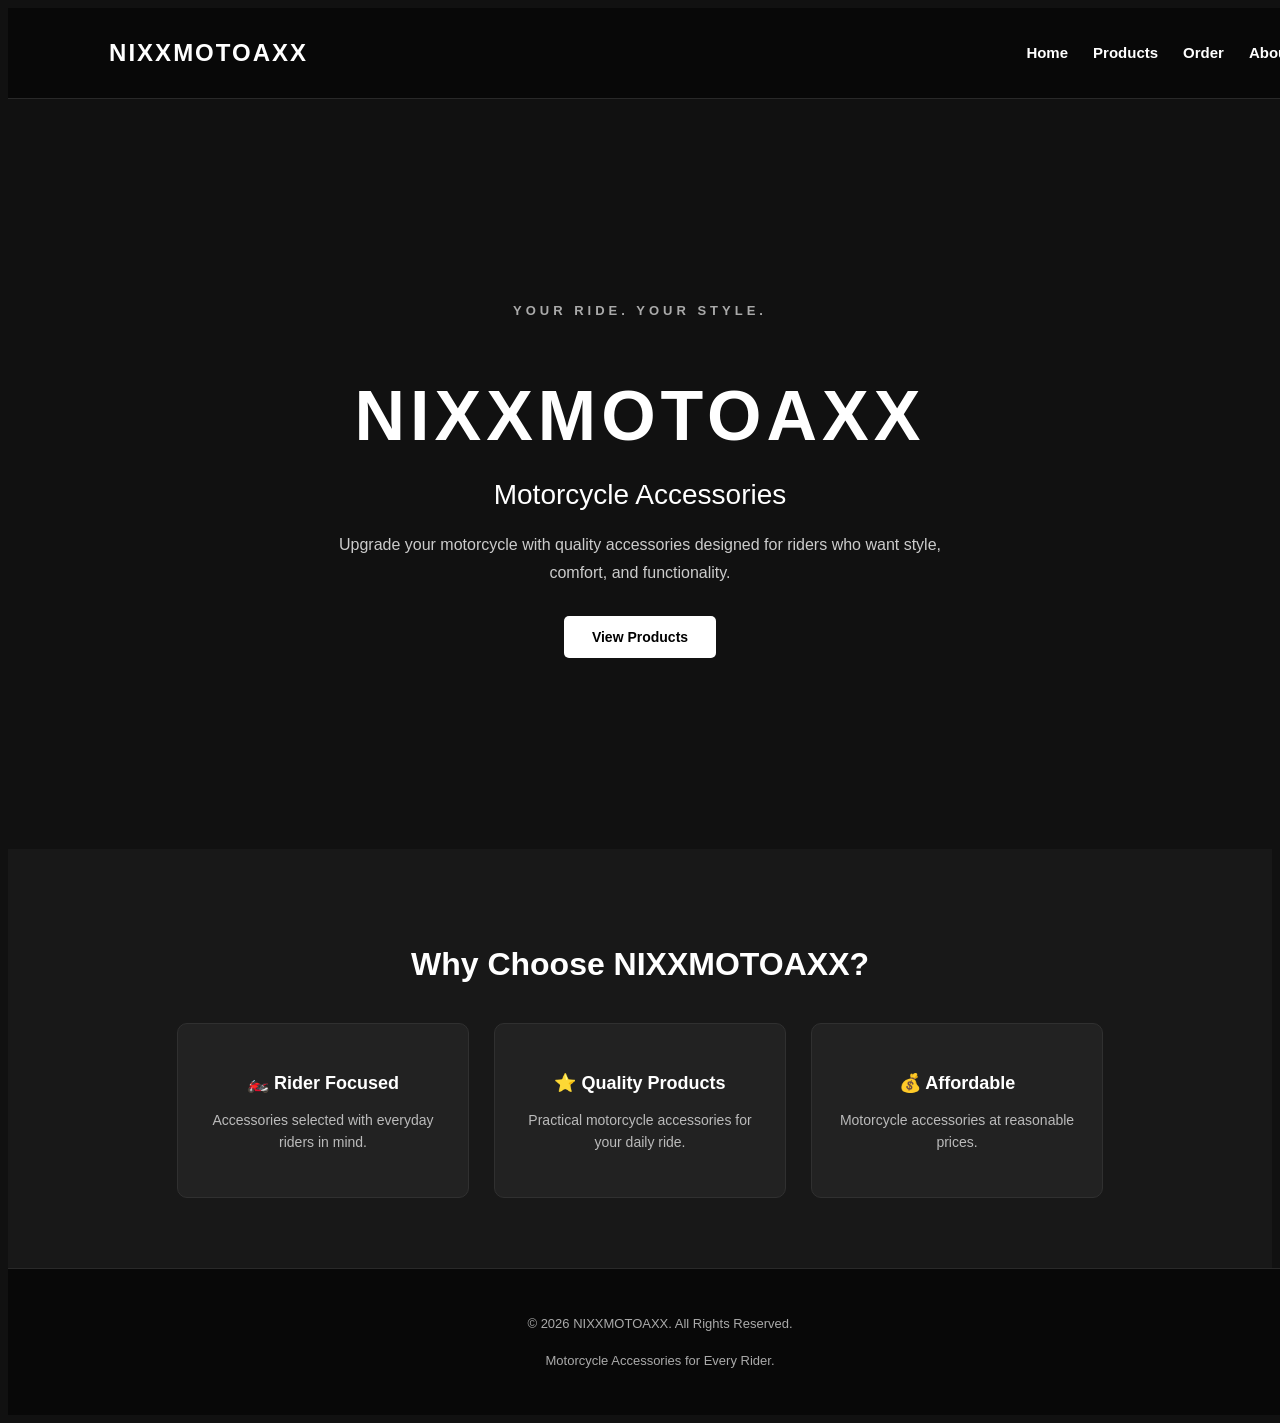
<file: index.html>
<!DOCTYPE html>
<html lang="en">

<head>
    <meta charset="UTF-8">
    <meta name="viewport" content="width=device-width, initial-scale=1.0">

    <title>NIXXMOTOAXX | Motorcycle Accessories</title>

    <link rel="stylesheet" href="style.css">
</head>

<body>

    <!-- Navigation -->
    <header>
        <nav class="navbar">

            <div class="logo">
                NIXXMOTOAXX
            </div>

            <ul class="nav-links">
                <li><a href="index.html">Home</a></li>
                <li><a href="products.html">Products</a></li>
                <li><a href="order.html">Order</a></li>
                <li><a href="about.html">About</a></li>
                <li><a href="contact.html">Contact</a></li>
            </ul>

        </nav>
    </header>


    <!-- Hero Section -->
    <main>

        <section class="hero">

            <div class="hero-content">

                <p class="small-title">
                    YOUR RIDE. YOUR STYLE.
                </p>

                <h1>
                    NIXXMOTOAXX
                </h1>

                <h2>
                    Motorcycle Accessories
                </h2>

                <p>
                    Upgrade your motorcycle with quality accessories
                    designed for riders who want style, comfort, and
                    functionality.
                </p>

                <a href="products.html" class="button">
                    View Products
                </a>

            </div>

        </section>


        <!-- Why Choose Us -->
        <section class="features">

            <h2>Why Choose NIXXMOTOAXX?</h2>

            <div class="feature-container">

                <div class="feature-card">
                    <h3>🏍️ Rider Focused</h3>
                    <p>
                        Accessories selected with everyday riders in mind.
                    </p>
                </div>

                <div class="feature-card">
                    <h3>⭐ Quality Products</h3>
                    <p>
                        Practical motorcycle accessories for your daily ride.
                    </p>
                </div>

                <div class="feature-card">
                    <h3>💰 Affordable</h3>
                    <p>
                        Motorcycle accessories at reasonable prices.
                    </p>
                </div>

            </div>

        </section>

    </main>


    <!-- Footer -->
    <footer>

        <p>
            © 2026 NIXXMOTOAXX. All Rights Reserved.
        </p>

        <p>
            Motorcycle Accessories for Every Rider.
        </p>

    </footer>

</body>

</html>
</file>
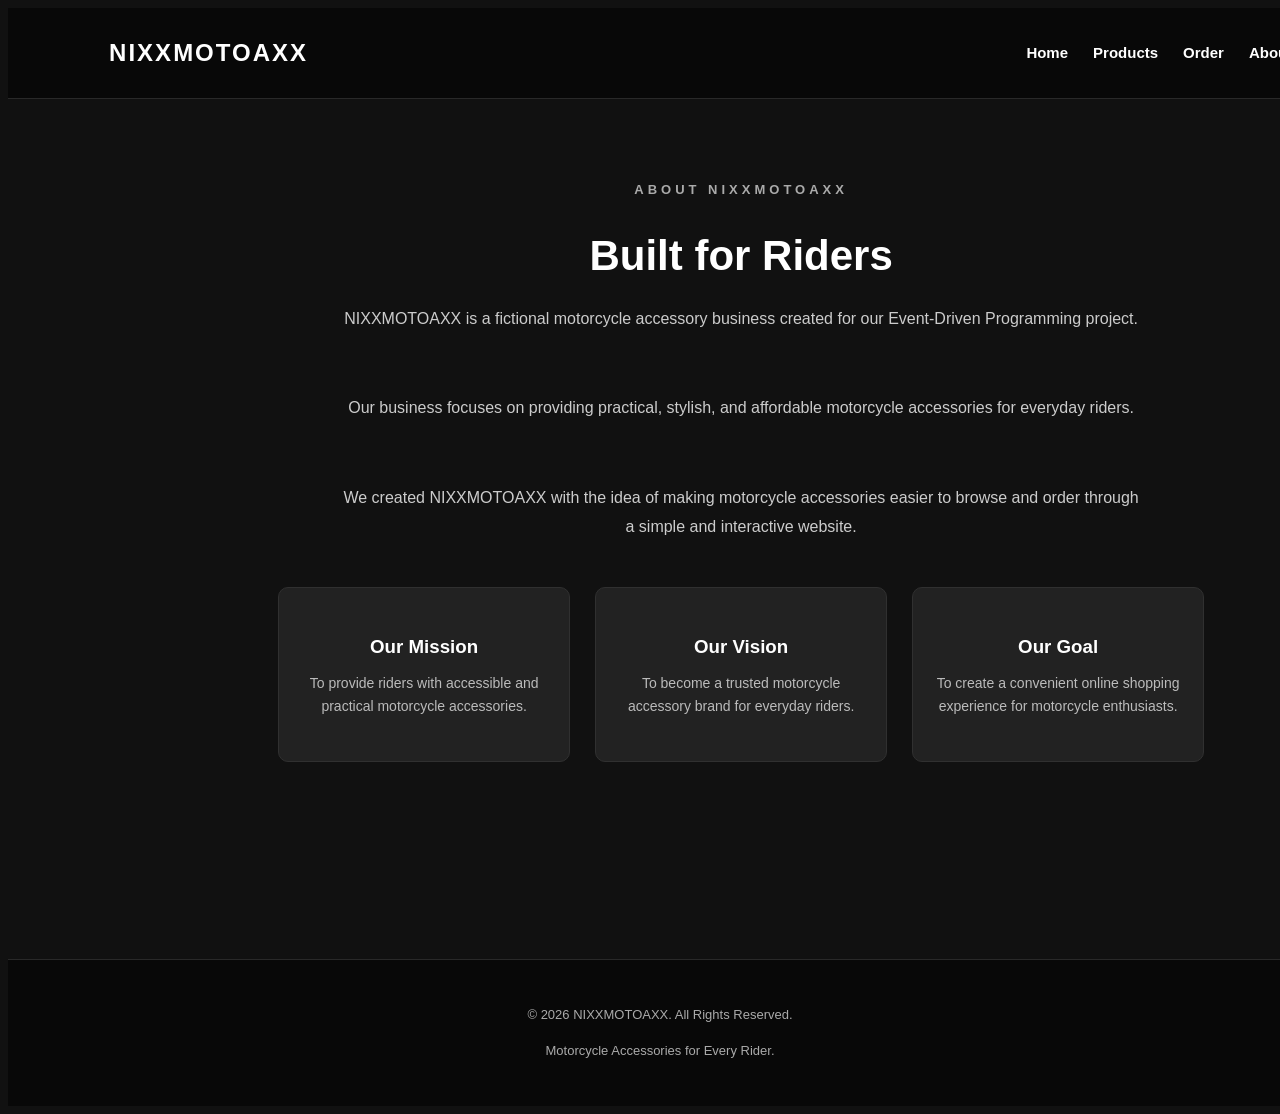
<file: about.html>
<!DOCTYPE html>
<html lang="en">

<head>

    <meta charset="UTF-8">

    <meta name="viewport" content="width=device-width, initial-scale=1.0">

    <title>About Us | NIXXMOTOAXX</title>

    <link rel="stylesheet" href="style.css">

</head>


<body>

    <!-- Navigation -->

    <header>

        <nav class="navbar">

            <div class="logo">
                NIXXMOTOAXX
            </div>

            <ul class="nav-links">

                <li>
                    <a href="index.html">Home</a>
                </li>

                <li>
                    <a href="products.html">Products</a>
                </li>

                <li>
                    <a href="order.html">Order</a>
                </li>

                <li>
                    <a href="about.html">About</a>
                </li>

                <li>
                    <a href="contact.html">Contact</a>
                </li>

            </ul>

        </nav>

    </header>


    <!-- About Section -->

    <main>

        <section class="about-section">

            <p class="small-title">
                ABOUT NIXXMOTOAXX
            </p>

            <h1>
                Built for Riders
            </h1>

            <div class="about-content">

                <p>
                    NIXXMOTOAXX is a fictional motorcycle accessory
                    business created for our Event-Driven Programming
                    project.
                </p>

                <br>

                <p>
                    Our business focuses on providing practical,
                    stylish, and affordable motorcycle accessories
                    for everyday riders.
                </p>

                <br>

                <p>
                    We created NIXXMOTOAXX with the idea of making
                    motorcycle accessories easier to browse and
                    order through a simple and interactive website.
                </p>

            </div>


            <!-- Business Values -->

            <div class="about-card-container">

                <div class="about-card">

                    <h3>
                        Our Mission
                    </h3>

                    <p>
                        To provide riders with accessible and
                        practical motorcycle accessories.
                    </p>

                </div>


                <div class="about-card">

                    <h3>
                        Our Vision
                    </h3>

                    <p>
                        To become a trusted motorcycle accessory
                        brand for everyday riders.
                    </p>

                </div>


                <div class="about-card">

                    <h3>
                        Our Goal
                    </h3>

                    <p>
                        To create a convenient online shopping
                        experience for motorcycle enthusiasts.
                    </p>

                </div>

            </div>

        </section>

    </main>


    <!-- Footer -->

    <footer>

        <p>
            © 2026 NIXXMOTOAXX. All Rights Reserved.
        </p>

        <p>
            Motorcycle Accessories for Every Rider.
        </p>

    </footer>

</body>

</html>
</file>
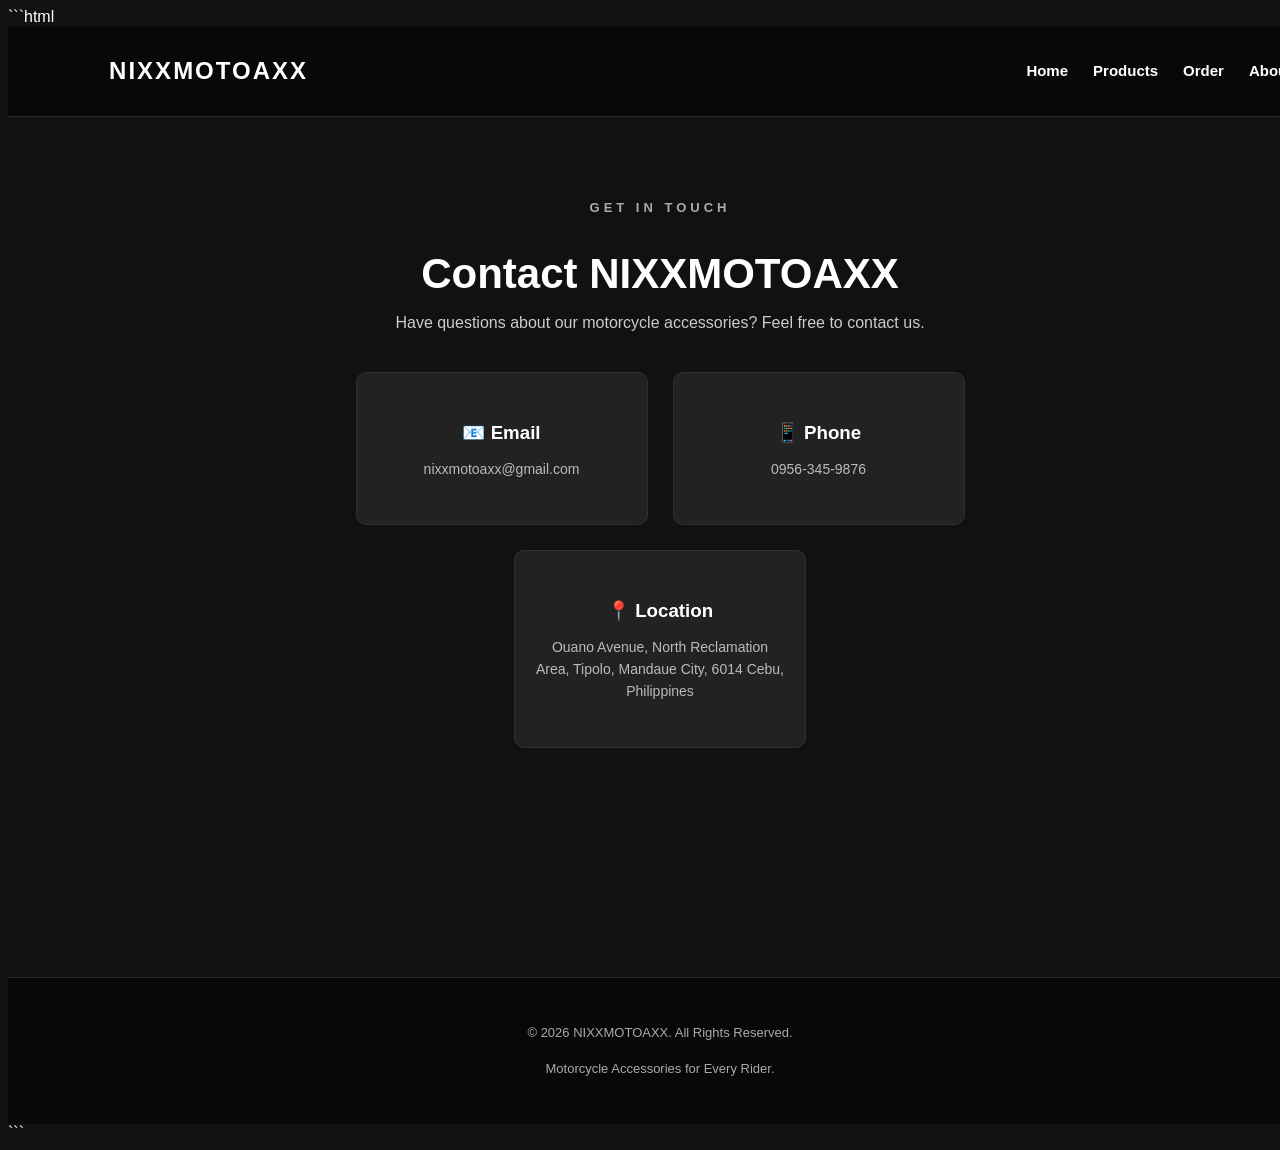
<file: contact.html>
```html
<!DOCTYPE html>
<html lang="en">

<head>

    <meta charset="UTF-8">

    <meta name="viewport" content="width=device-width, initial-scale=1.0">

    <title>Contact | NIXXMOTOAXX</title>

    <link rel="stylesheet" href="style.css">

</head>


<body>

    <!-- Navigation -->

    <header>

        <nav class="navbar">

            <div class="logo">
                NIXXMOTOAXX
            </div>

            <ul class="nav-links">

                <li>
                    <a href="index.html">Home</a>
                </li>

                <li>
                    <a href="products.html">Products</a>
                </li>

                <li>
                    <a href="order.html">Order</a>
                </li>

                <li>
                    <a href="about.html">About</a>
                </li>

                <li>
                    <a href="contact.html">Contact</a>
                </li>

            </ul>

        </nav>

    </header>


    <!-- Contact Section -->

    <main>

        <section class="contact-section">

            <p class="small-title">
                GET IN TOUCH
            </p>

            <h1>
                Contact NIXXMOTOAXX
            </h1>

            <p class="contact-intro">
                Have questions about our motorcycle accessories?
                Feel free to contact us.
            </p>


            <div class="contact-container">


                <!-- Email -->

                <div class="contact-card">

                    <h3>
                        📧 Email
                    </h3>

                    <p>
                        nixxmotoaxx@gmail.com
                    </p>

                </div>


                <!-- Phone -->

                <div class="contact-card">

                    <h3>
                        📱 Phone
                    </h3>

                    <p>
                        0956-345-9876
                    </p>

                </div>


                <!-- Location -->

                <div class="contact-card">

                    <h3>
                        📍 Location
                    </h3>

                    <p>
                        Ouano Avenue, North Reclamation Area, Tipolo, Mandaue City, 6014 Cebu, Philippines
                    </p>

                </div>


            </div>

        </section>

    </main>


    <!-- Footer -->

    <footer>

        <p>
            © 2026 NIXXMOTOAXX. All Rights Reserved.
        </p>

        <p>
            Motorcycle Accessories for Every Rider.
        </p>

    </footer>

</body>

</html>
```
</file>
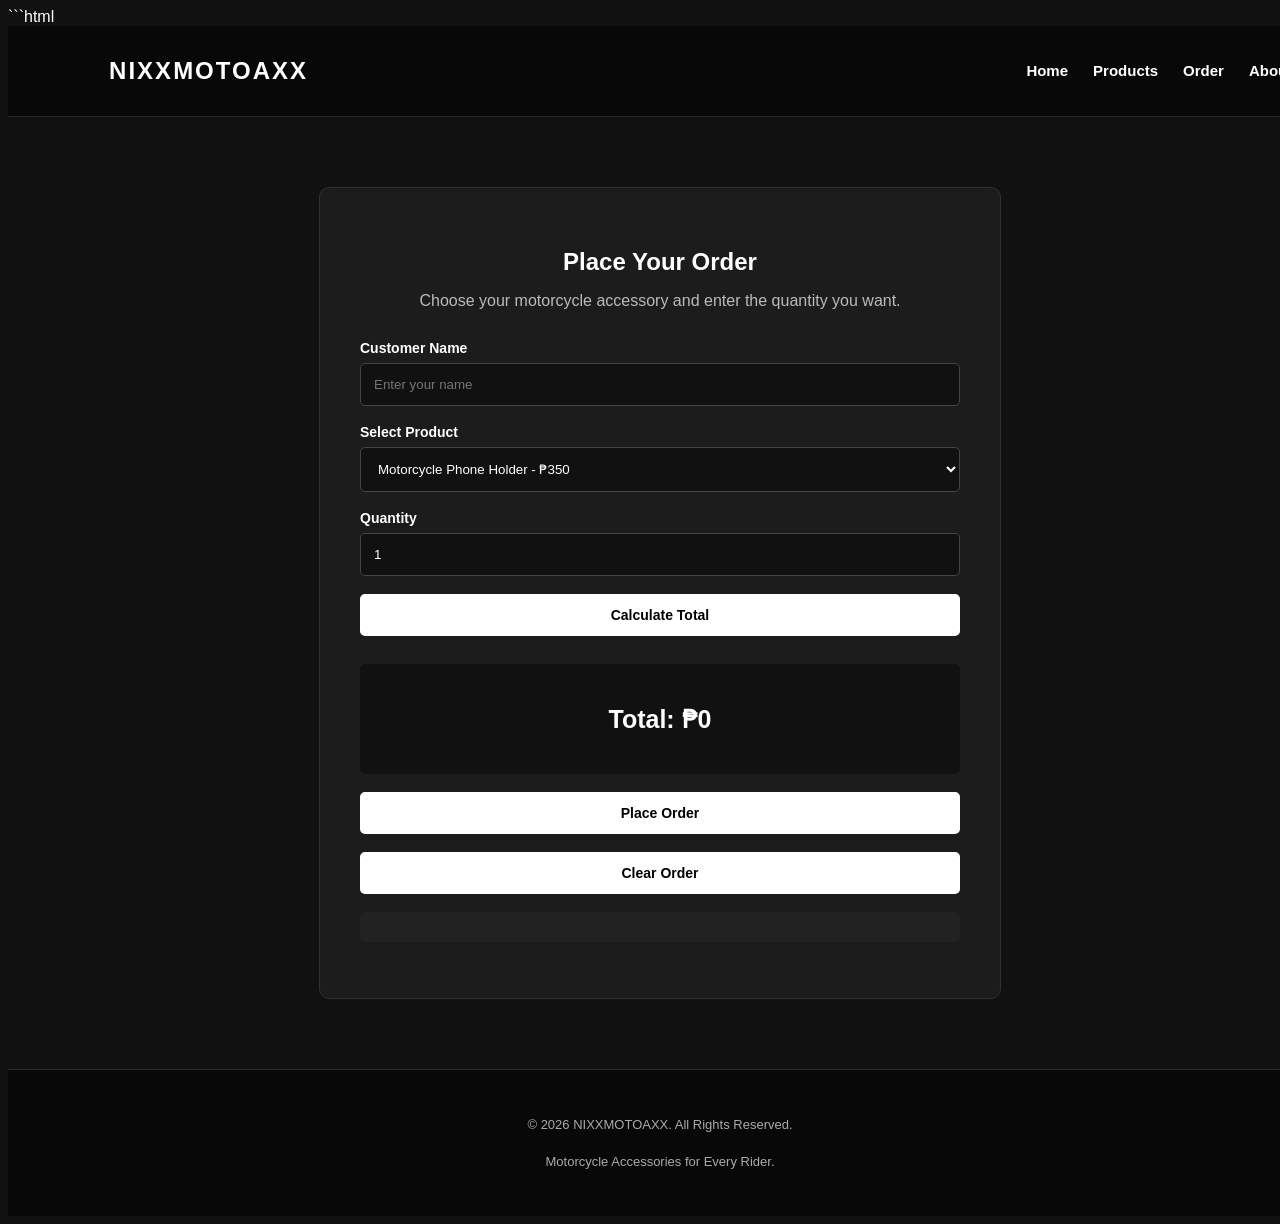
<file: order.html>
```html
<!DOCTYPE html>
<html lang="en">

<head>

    <meta charset="UTF-8">

    <meta name="viewport" content="width=device-width, initial-scale=1.0">

    <title>Order | NIXXMOTOAXX</title>

    <link rel="stylesheet" href="style.css">

    <!-- PyScript -->
    <link rel="stylesheet"
          href="https://pyscript.net/releases/2025.2.2/core.css">

    <script type="module"
            src="https://pyscript.net/releases/2025.2.2/core.js">
    </script>

</head>


<body>


    <!-- =====================================
         NAVIGATION
         ===================================== -->

    <header>

        <nav class="navbar">

            <div class="logo">
                NIXXMOTOAXX
            </div>

            <ul class="nav-links">

                <li>
                    <a href="index.html">Home</a>
                </li>

                <li>
                    <a href="products.html">Products</a>
                </li>

                <li>
                    <a href="order.html">Order</a>
                </li>

                <li>
                    <a href="about.html">About</a>
                </li>

                <li>
                    <a href="contact.html">Contact</a>
                </li>

            </ul>

        </nav>

    </header>


    <!-- =====================================
         ORDER SECTION
         ===================================== -->

    <main>

        <section class="order-section">

            <div class="order-container">

                <h1>
                    Place Your Order
                </h1>

                <p>
                    Choose your motorcycle accessory
                    and enter the quantity you want.
                </p>


                <!-- =====================================
                     ORDER FORM
                     ===================================== -->

                <form id="orderForm"
                      class="order-form">


                    <!-- CUSTOMER NAME -->

                    <div>

                        <label for="customerName">
                            Customer Name
                        </label>

                        <input
                            type="text"
                            id="customerName"
                            placeholder="Enter your name"
                            required>

                    </div>


                    <!-- PRODUCT -->

                    <div>

                        <label for="product">
                            Select Product
                        </label>

                        <select id="product">

                            <option value="350">
                                Motorcycle Phone Holder - ₱350
                            </option>

                            <option value="850">
                                LED Auxiliary Light - ₱850
                            </option>

                            <option value="600">
                                Motorcycle Rear View Mirror - ₱600
                            </option>

                            <option value="450">
                                Riding Gloves - ₱450
                            </option>

                            <option value="1800">
                                Motorcycle Top Box - ₱1,800
                            </option>

                            <option value="1200">
                                Universal Crash Guard - ₱1,200
                            </option>

                        </select>

                    </div>


                    <!-- QUANTITY -->

                    <div>

                        <label for="quantity">
                            Quantity
                        </label>

                        <input
                            type="number"
                            id="quantity"
                            min="1"
                            value="1"
                            required>

                    </div>


                    <!-- =====================================
                         CALCULATE BUTTON
                         ===================================== -->

                    <button
                        type="button"
                        id="calculateButton"
                        class="button">

                        Calculate Total

                    </button>


                    <!-- TOTAL -->

                    <div class="total-box">

                        <h2 id="total">
                            Total: ₱0
                        </h2>

                    </div>


                    <!-- =====================================
                         PLACE ORDER BUTTON
                         ===================================== -->

                    <button
                        type="submit"
                        class="button">

                        Place Order

                    </button>


                    <!-- =====================================
                         CLEAR BUTTON
                         ===================================== -->

                    <button
                        type="button"
                        id="clearButton"
                        class="button">

                        Clear Order

                    </button>


                    <!-- ORDER MESSAGE -->

                    <div
                        id="orderMessage"
                        class="message">

                    </div>


                </form>

            </div>

        </section>

    </main>


    <!-- =====================================
         FOOTER
         ===================================== -->

    <footer>

        <p>
            © 2026 NIXXMOTOAXX. All Rights Reserved.
        </p>

        <p>
            Motorcycle Accessories for Every Rider.
        </p>

    </footer>


    <!-- =====================================
         PYSCRIPT / EVENT-DRIVEN PROGRAMMING
         ===================================== -->

    <script type="py">

from pyscript import document


# ==========================================
# PRODUCT PRICES
# ==========================================

product_prices = {
    "350": 350,
    "850": 850,
    "600": 600,
    "450": 450,
    "1800": 1800,
    "1200": 1200
}


# ==========================================
# PRODUCT NAMES
# ==========================================

product_names = {
    "350": "Motorcycle Phone Holder",
    "850": "LED Auxiliary Light",
    "600": "Motorcycle Rear View Mirror",
    "450": "Riding Gloves",
    "1800": "Motorcycle Top Box",
    "1200": "Universal Crash Guard"
}


# ==========================================
# CALCULATE TOTAL
# CLICK EVENT
# ==========================================

def calculate_total(event):

    product = document.querySelector("#product")

    quantity_input = document.querySelector("#quantity")

    total_display = document.querySelector("#total")


    price = float(product.value)

    quantity = int(quantity_input.value)


    total = price * quantity


    total_display.innerText = f"Total: ₱{total:,.2f}"


# ==========================================
# PLACE ORDER
# FORM SUBMISSION EVENT
# ==========================================

def place_order(event):

    event.preventDefault()


    customer_name = document.querySelector(
        "#customerName"
    ).value


    product = document.querySelector(
        "#product"
    )


    quantity = document.querySelector(
        "#quantity"
    ).value


    total_display = document.querySelector(
        "#total"
    )


    message = document.querySelector(
        "#orderMessage"
    )


    selected_product = product_names[
        product.value
    ]


    total = total_display.innerText


    message.innerText = (
        f"Thank you, {customer_name}! "
        f"Your order for {quantity} item(s) "
        f"of {selected_product} "
        f"has been received. "
        f"{total}"
    )


# ==========================================
# CLEAR ORDER
# CLICK EVENT
# ==========================================

def clear_order(event):

    document.querySelector(
        "#customerName"
    ).value = ""


    document.querySelector(
        "#product"
    ).selectedIndex = 0


    document.querySelector(
        "#quantity"
    ).value = 1


    document.querySelector(
        "#total"
    ).innerText = "Total: ₱0"


    document.querySelector(
        "#orderMessage"
    ).innerText = ""


# ==========================================
# CONNECT EVENTS
# ==========================================

calculate_button = document.querySelector(
    "#calculateButton"
)


order_form = document.querySelector(
    "#orderForm"
)


clear_button = document.querySelector(
    "#clearButton"
)


# Button click event

calculate_button.onclick = calculate_total


# Form submission event

order_form.onsubmit = place_order


# Clear button click event

clear_button.onclick = clear_order

    </script>


</body>

</html>
</file>
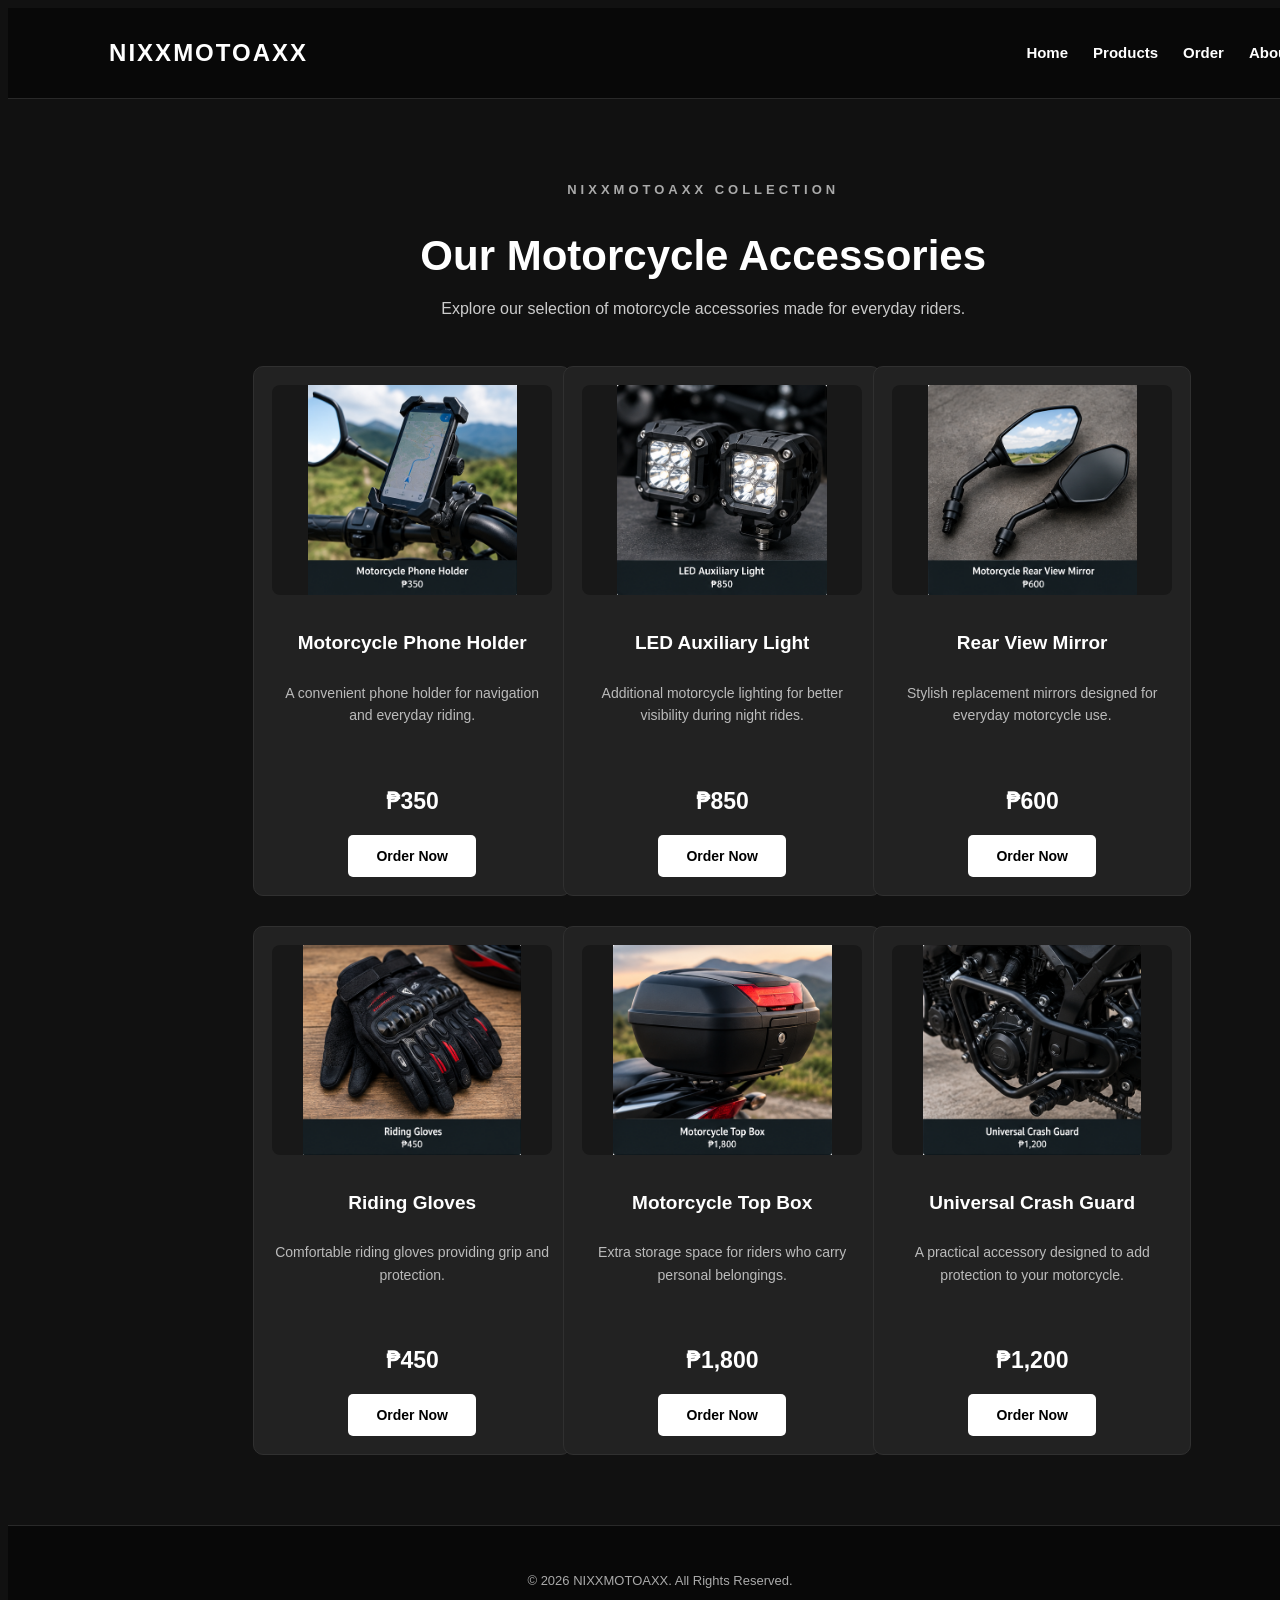
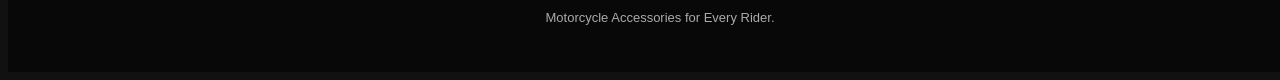
<file: products.html>
<!DOCTYPE html>
<html lang="en">

<head>
    <meta charset="UTF-8">
    <meta name="viewport" content="width=device-width, initial-scale=1.0">

    <title>Products | NIXXMOTOAXX</title>

    <link rel="stylesheet" href="style.css">
</head>

<body>

    <!-- Navigation -->
    <header>
        <nav class="navbar">

            <div class="logo">
                NIXXMOTOAXX
            </div>

            <ul class="nav-links">
                <li><a href="index.html">Home</a></li>
                <li><a href="products.html">Products</a></li>
                <li><a href="order.html">Order</a></li>
                <li><a href="about.html">About</a></li>
                <li><a href="contact.html">Contact</a></li>
            </ul>

        </nav>
    </header>


    <!-- Products Section -->

    <main>

        <section class="products-section">

            <p class="small-title">NIXXMOTOAXX COLLECTION</p>

            <h1>Our Motorcycle Accessories</h1>

            <p class="products-intro">
                Explore our selection of motorcycle accessories
                made for everyday riders.
            </p>


            <div class="product-container">


                <!-- Product 1 -->

                <div class="product-card">

                    <div class="product-image">
                        <img src="images/phone-holder.png" alt="Motorcycle Phone Holder">
                    </div>

                    <h2>Motorcycle Phone Holder</h2>

                    <p>
                        A convenient phone holder for navigation
                        and everyday riding.
                    </p>

                    <h3>₱350</h3>

                    <a href="order.html" class="button">
                        Order Now
                    </a>

                </div>


                <!-- Product 2 -->

                <div class="product-card">

                    <div class="product-image">
                        <img src="images/led-light.png" alt="LED Auxiliary Light">
                    </div>

                    <h2>LED Auxiliary Light</h2>

                    <p>
                        Additional motorcycle lighting for better
                        visibility during night rides.
                    </p>

                    <h3>₱850</h3>

                    <a href="order.html" class="button">
                        Order Now
                    </a>

                </div>


                <!-- Product 3 -->

                <div class="product-card">

                    <div class="product-image">
                        <img src="images/rear-mirror.png" alt="Motorcycle Rear View Mirror">
                    </div>

                    <h2>Rear View Mirror</h2>

                    <p>
                        Stylish replacement mirrors designed
                        for everyday motorcycle use.
                    </p>

                    <h3>₱600</h3>

                    <a href="order.html" class="button">
                        Order Now
                    </a>

                </div>


                <!-- Product 4 -->

                <div class="product-card">

                    <div class="product-image">
                        <img src="images/riding-gloves.png" alt="Riding Gloves">
                    </div>

                    <h2>Riding Gloves</h2>

                    <p>
                        Comfortable riding gloves providing
                        grip and protection.
                    </p>

                    <h3>₱450</h3>

                    <a href="order.html" class="button">
                        Order Now
                    </a>

                </div>


                <!-- Product 5 -->

                <div class="product-card">

                    <div class="product-image">
                        <img src="images/top-box.png" alt="Motorcycle Top Box">
                    </div>

                    <h2>Motorcycle Top Box</h2>

                    <p>
                        Extra storage space for riders who
                        carry personal belongings.
                    </p>

                    <h3>₱1,800</h3>

                    <a href="order.html" class="button">
                        Order Now
                    </a>

                </div>


                <!-- Product 6 -->

                <div class="product-card">

                    <div class="product-image">
                        <img src="images/crash-guard.png" alt="Universal Crash Guard">
                    </div>

                    <h2>Universal Crash Guard</h2>

                    <p>
                        A practical accessory designed to add
                        protection to your motorcycle.
                    </p>

                    <h3>₱1,200</h3>

                    <a href="order.html" class="button">
                        Order Now
                    </a>

                </div>


            </div>

        </section>

    </main>


    <!-- Footer -->

    <footer>

        <p>
            © 2026 NIXXMOTOAXX. All Rights Reserved.
        </p>

        <p>
            Motorcycle Accessories for Every Rider.
        </p>

    </footer>

</body>

</html>
</file>
<file: style.css>
```css
/* =========================================
   NIXXMOTOAXX WEBSITE
   COMPLETE STYLE SHEET
   ========================================= */


/* =========================================
   GENERAL
   ========================================= */

* {
    margin: 0;
    padding: 0;
    box-sizing: border-box;
}

html {
    scroll-behavior: smooth;
}

body {
    font-family: Arial, Helvetica, sans-serif;
    background: #111111;
    color: #ffffff;
    min-height: 100vh;
}


/* =========================================
   NAVIGATION
   ========================================= */

.navbar {
    width: 100%;

    display: flex;
    align-items: center;
    justify-content: space-between;

    padding: 20px 8%;

    background: #080808;

    border-bottom: 1px solid #292929;
}

.logo {
    font-size: 24px;
    font-weight: bold;

    letter-spacing: 2px;

    color: #ffffff;
}

.nav-links {
    display: flex;
    align-items: center;

    gap: 25px;

    list-style: none;
}

.nav-links a {
    color: #ffffff;

    text-decoration: none;

    font-size: 15px;

    font-weight: bold;

    transition: 0.3s;
}

.nav-links a:hover {
    color: #aaaaaa;
}


/* =========================================
   GENERAL BUTTON
   ========================================= */

.button {
    display: inline-block;

    padding: 13px 28px;

    background: #ffffff;

    color: #000000;

    text-decoration: none;

    font-size: 14px;

    font-weight: bold;

    border: none;

    border-radius: 5px;

    cursor: pointer;

    transition: 0.3s;
}

.button:hover {
    background: #cccccc;

    transform: translateY(-2px);
}


/* =========================================
   HOME PAGE
   ========================================= */

.hero {
    min-height: 70vh;

    display: flex;

    align-items: center;

    justify-content: center;

    text-align: center;

    padding: 60px 20px;
}

.hero-content {
    width: 100%;

    max-width: 800px;
}

.small-title {
    font-size: 13px;

    font-weight: bold;

    letter-spacing: 4px;

    color: #aaaaaa;

    margin-bottom: 18px;
}

.hero h1 {
    font-size: 70px;

    letter-spacing: 5px;

    margin-bottom: 10px;
}

.hero h2 {
    font-size: 28px;

    font-weight: normal;

    margin-bottom: 20px;
}

.hero p:not(.small-title) {
    max-width: 650px;

    margin: 0 auto 30px;

    color: #cccccc;

    line-height: 1.7;
}


/* =========================================
   HOME FEATURES
   ========================================= */

.features {
    padding: 70px 8%;

    text-align: center;

    background: #181818;
}

.features h2 {
    font-size: 32px;

    margin-bottom: 40px;
}

.feature-container {
    display: flex;

    justify-content: center;

    flex-wrap: wrap;

    gap: 25px;
}

.feature-card {
    width: 250px;

    padding: 30px 20px;

    background: #222222;

    border: 1px solid #303030;

    border-radius: 10px;
}

.feature-card h3 {
    margin-bottom: 15px;

    font-size: 18px;
}

.feature-card p {
    color: #bbbbbb;

    line-height: 1.6;

    font-size: 14px;
}


/* =========================================
   PRODUCTS PAGE
   ========================================= */

.products-section {
    width: 100%;

    min-height: 80vh;

    padding: 70px 5%;

    text-align: center;
}

.products-section h1 {
    font-size: 42px;

    margin-bottom: 15px;
}

.products-intro {
    color: #cccccc;

    line-height: 1.6;

    margin-bottom: 45px;
}


/* =========================================
   PRODUCT CONTAINER
   ========================================= */

.product-container {
    width: 100%;

    max-width: 1200px;

    margin: 0 auto;

    display: grid;

    grid-template-columns: repeat(3, 280px);

    justify-content: center;

    gap: 30px;
}


/* =========================================
   PRODUCT CARD
   ========================================= */

.product-card {
    width: 280px;

    min-height: 470px;

    display: flex;

    flex-direction: column;

    align-items: center;

    background: #222222;

    border: 1px solid #303030;

    border-radius: 10px;

    padding: 18px;

    transition: 0.3s;

    overflow: hidden;
}

.product-card:hover {
    transform: translateY(-6px);

    border-color: #666666;
}


/* =========================================
   PRODUCT IMAGE
   ========================================= */

.product-image {
    width: 100%;

    height: 210px;

    display: flex;

    align-items: center;

    justify-content: center;

    background: #181818;

    border-radius: 8px;

    overflow: hidden;

    margin-bottom: 20px;
}

.product-image img {
    width: 100%;

    height: 100%;

    object-fit: contain;

    object-position: center;

    display: block;
}


/* =========================================
   PRODUCT INFORMATION
   ========================================= */

.product-card h2 {
    width: 100%;

    font-size: 19px;

    line-height: 1.3;

    margin-bottom: 12px;
}

.product-card p {
    width: 100%;

    color: #bbbbbb;

    font-size: 14px;

    line-height: 1.6;

    margin-bottom: 15px;

    min-height: 68px;
}

.product-card h3 {
    font-size: 23px;

    margin-bottom: 20px;
}


/* Keep Order Now at bottom */

.product-card .button {
    margin-top: auto;
}


/* =========================================
   ORDER PAGE
   ========================================= */

.order-section {
    width: 100%;

    min-height: 80vh;

    padding: 70px 20px;

    display: flex;

    justify-content: center;

    align-items: flex-start;
}

.order-container {
    width: 100%;

    max-width: 600px;

    background: #1c1c1c;

    border: 1px solid #303030;

    border-radius: 10px;

    padding: 40px;
}

.order-container h1 {
    text-align: center;

    margin-bottom: 10px;
}

.order-container > p {
    text-align: center;

    color: #bbbbbb;

    margin-bottom: 30px;
}

.order-form {
    display: flex;

    flex-direction: column;

    gap: 18px;
}

.order-form label {
    font-weight: bold;

    font-size: 14px;
}

.order-form input,
.order-form select {
    width: 100%;

    padding: 13px;

    margin-top: 7px;

    background: #111111;

    color: #ffffff;

    border: 1px solid #444444;

    border-radius: 5px;

    outline: none;
}

.order-form input:focus,
.order-form select:focus {
    border-color: #888888;
}

.total-box {
    padding: 20px;

    background: #111111;

    border-radius: 5px;

    text-align: center;

    margin-top: 10px;
}

.total-box h2 {
    font-size: 25px;
}

.message {
    padding: 15px;

    background: #222222;

    border-radius: 5px;

    text-align: center;

    line-height: 1.6;
}


/* =========================================
   ABOUT PAGE
   ========================================= */

.about-section {
    width: 100%;

    min-height: 80vh;

    padding: 70px 8%;

    text-align: center;
}

.about-section h1 {
    font-size: 42px;

    margin-bottom: 25px;
}

.about-content {
    max-width: 800px;

    margin: auto;

    color: #cccccc;

    line-height: 1.8;
}

.about-card-container {
    display: flex;

    justify-content: center;

    flex-wrap: wrap;

    gap: 25px;

    margin-top: 45px;
}

.about-card {
    width: 250px;

    padding: 30px 20px;

    background: #222222;

    border: 1px solid #303030;

    border-radius: 10px;
}

.about-card h3 {
    margin-bottom: 12px;
}

.about-card p {
    color: #bbbbbb;

    font-size: 14px;

    line-height: 1.6;
}


/* =========================================
   CONTACT PAGE
   ========================================= */

.contact-section {
    width: 100%;

    min-height: 80vh;

    padding: 70px 20px;

    text-align: center;
}

.contact-section h1 {
    font-size: 42px;

    margin-bottom: 15px;
}

.contact-intro {
    color: #cccccc;

    margin-bottom: 40px;
}

.contact-container {
    max-width: 900px;

    margin: auto;

    display: flex;

    justify-content: center;

    flex-wrap: wrap;

    gap: 25px;
}

.contact-card {
    width: 250px;

    padding: 30px 20px;

    background: #222222;

    border: 1px solid #303030;

    border-radius: 10px;
}

.contact-card h3 {
    margin-bottom: 12px;
}

.contact-card p {
    color: #bbbbbb;

    line-height: 1.6;

    font-size: 14px;
}


/* =========================================
   FOOTER
   ========================================= */

footer {
    width: 100%;

    text-align: center;

    padding: 30px 20px;

    background: #080808;

    border-top: 1px solid #292929;

    color: #aaaaaa;

    line-height: 1.8;

    font-size: 13px;
}


/* =========================================
   RESPONSIVE DESIGN
   ========================================= */

/* TABLET */

@media (max-width: 1000px) {

    .product-container {
        grid-template-columns: repeat(2, 280px);
    }

    .navbar {
        padding: 20px 5%;
    }

    .nav-links {
        gap: 15px;
    }

    .hero h1 {
        font-size: 55px;
    }
}


/* MOBILE */

@media (max-width: 650px) {

    .navbar {
        flex-direction: column;

        gap: 20px;

        padding: 20px;
    }

    .nav-links {
        flex-wrap: wrap;

        justify-content: center;

        gap: 12px;
    }

    .hero {
        min-height: 65vh;

        padding: 50px 20px;
    }

    .hero h1 {
        font-size: 42px;

        letter-spacing: 3px;
    }

    .hero h2 {
        font-size: 22px;
    }

    .features {
        padding: 50px 20px;
    }

    .products-section {
        padding: 50px 20px;
    }

    .products-section h1,
    .about-section h1,
    .contact-section h1 {
        font-size: 32px;
    }

    .product-container {
        display: flex;

        flex-direction: column;

        align-items: center;

        gap: 25px;
    }

    .product-card {
        width: 280px;
    }

    .product-image {
        height: 210px;
    }

    .order-container {
        padding: 25px 20px;
    }
}
</file>
